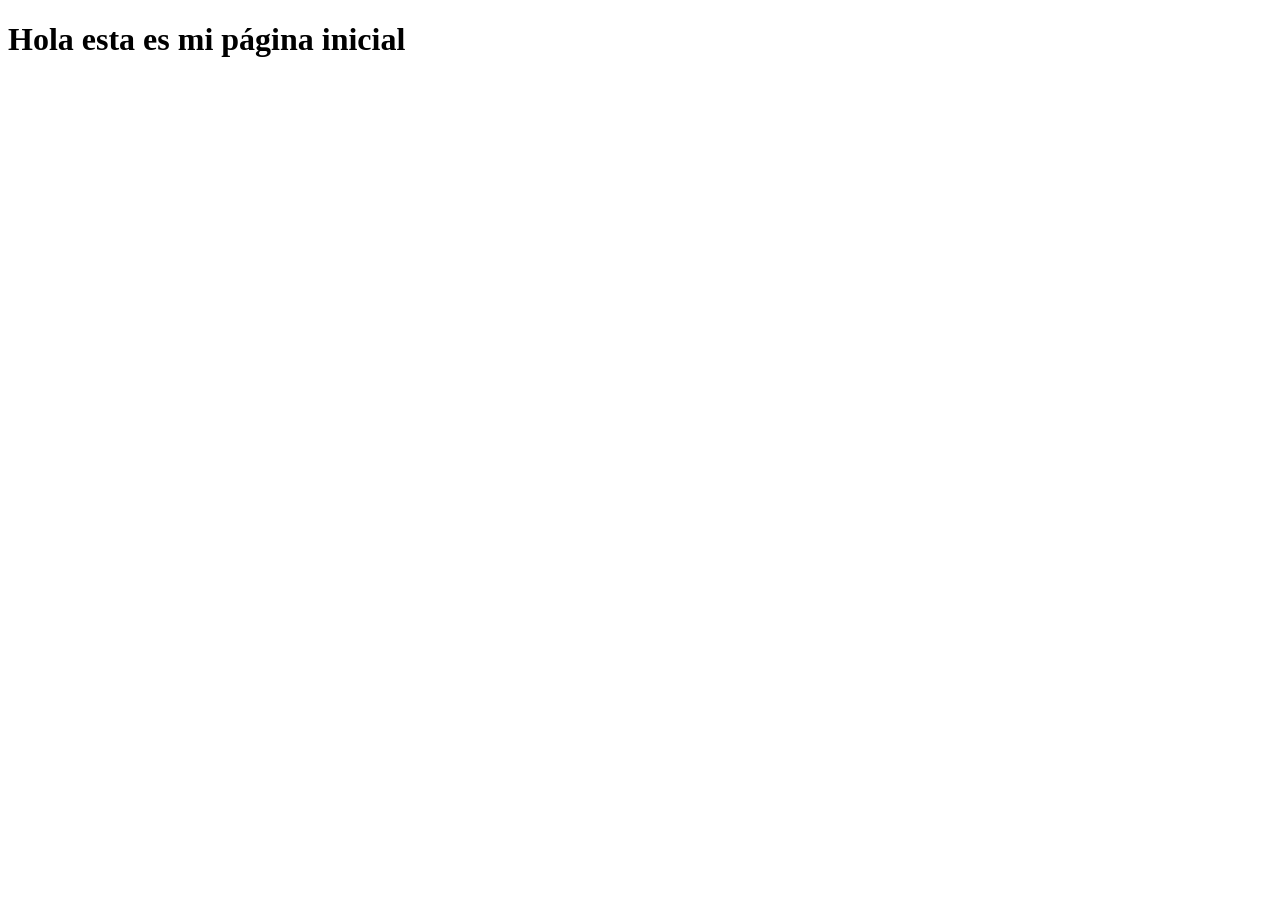
<file: index.html>
<!DOCTYPE html>
<html lang="en">
<head>
    <meta charset="UTF-8">
    <meta name="viewport" content="width=device-width, initial-scale=1.0">
    <title>Document</title>
</head>
<body>
    <h1>Hola esta es mi página inicial</h1>
</body>
</html>
</file>
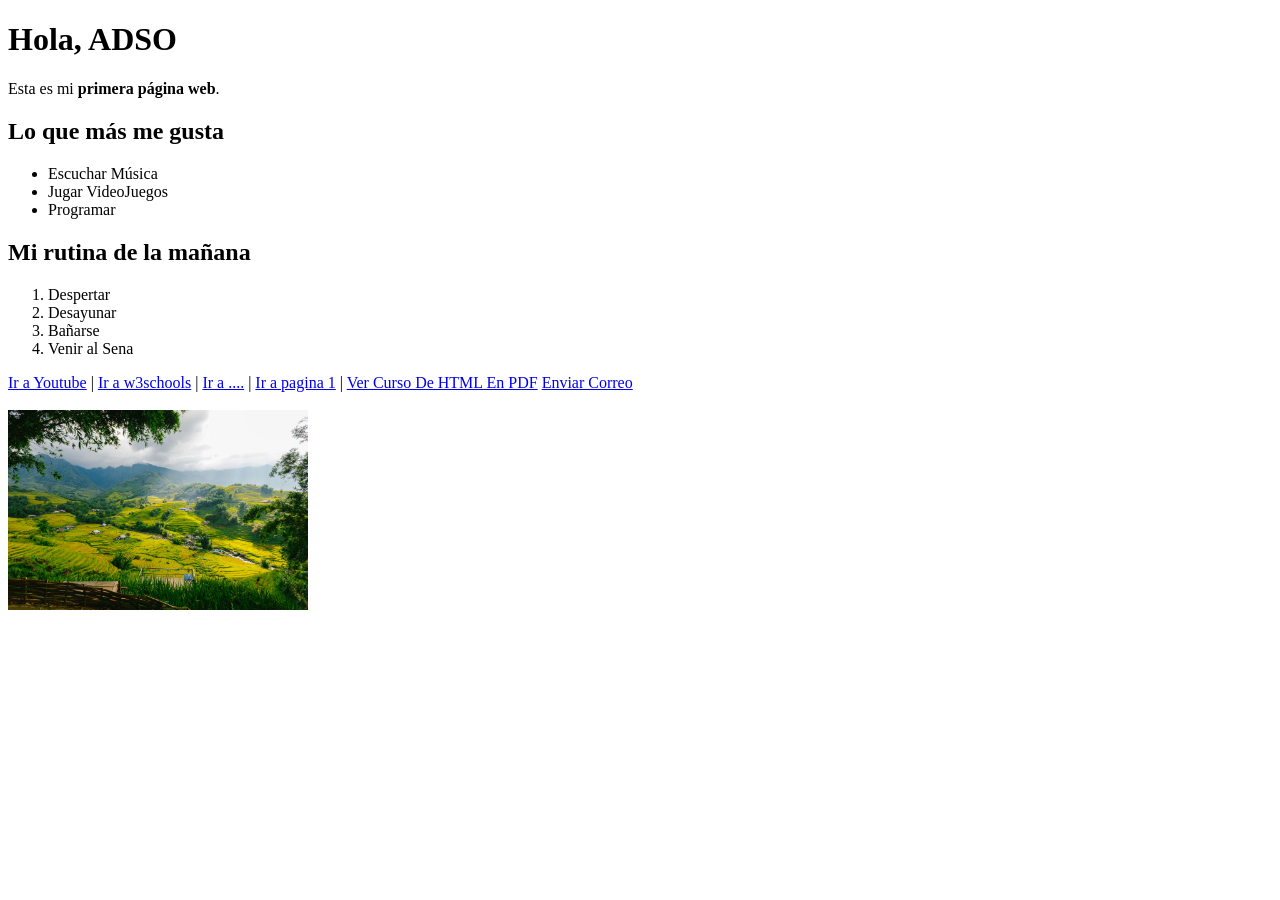
<file: Sesion01/Practica/index.html>
<!doctype html>
<html lang="es">
  <head>
    <meta charset="UTF-8" />
    <meta name="viewport" content="width=device-width, initial-scale=1.0" />
    <title>Mi primera página</title>
  </head>
  <body>
    <h1>Hola, ADSO</h1>
    <p>Esta es mi <strong>primera página web</strong>.</p>

    <h2>Lo que más me gusta</h2>
    <!-- Lista No Ordenada: ul - li -->
    <ul>
        <li>Escuchar Música</li>
        <li>Jugar VideoJuegos</li>
        <li>Programar</li>
    </ul>

    <h2>Mi rutina de la mañana</h2>
    <!-- Lista Ordenada: ol - li -->
    <ol>
        <li>Despertar</li>
        <li>Desayunar</li>
        <li>Bañarse</li>
        <li>Venir al Sena</li>
    </ol>

    <!-- Enlaces -->
    <!-- Página Externa -->
    <a href="https://www.youtube.com" target="_blank">Ir a Youtube</a> | 
    <a href="https://www.w3schools.com/" target="_blank">Ir a w3schools</a> |
    <a href="https://lapaginaquetuquieras.com" target="_blank">Ir a ....</a> |

    <!-- Página Interna -->
    <a href="pagina1.html" target="_blank">Ir a pagina 1</a> |

    <!-- Recurso propio -->
    <a href="docs/Curso_de_HTML.pdf" target="_blank">Ver Curso De HTML En PDF</a>

    <!-- Correo Electrónico -->
    <a href="mailto:edisondelsena@gmail.com">Enviar Correo</a>


    <br><br>
    <!-- insertar una imagen -->
    <img src="img/paisaje.jpg" alt="Paisaje" width="300px">




  </body>
</html>
</file>
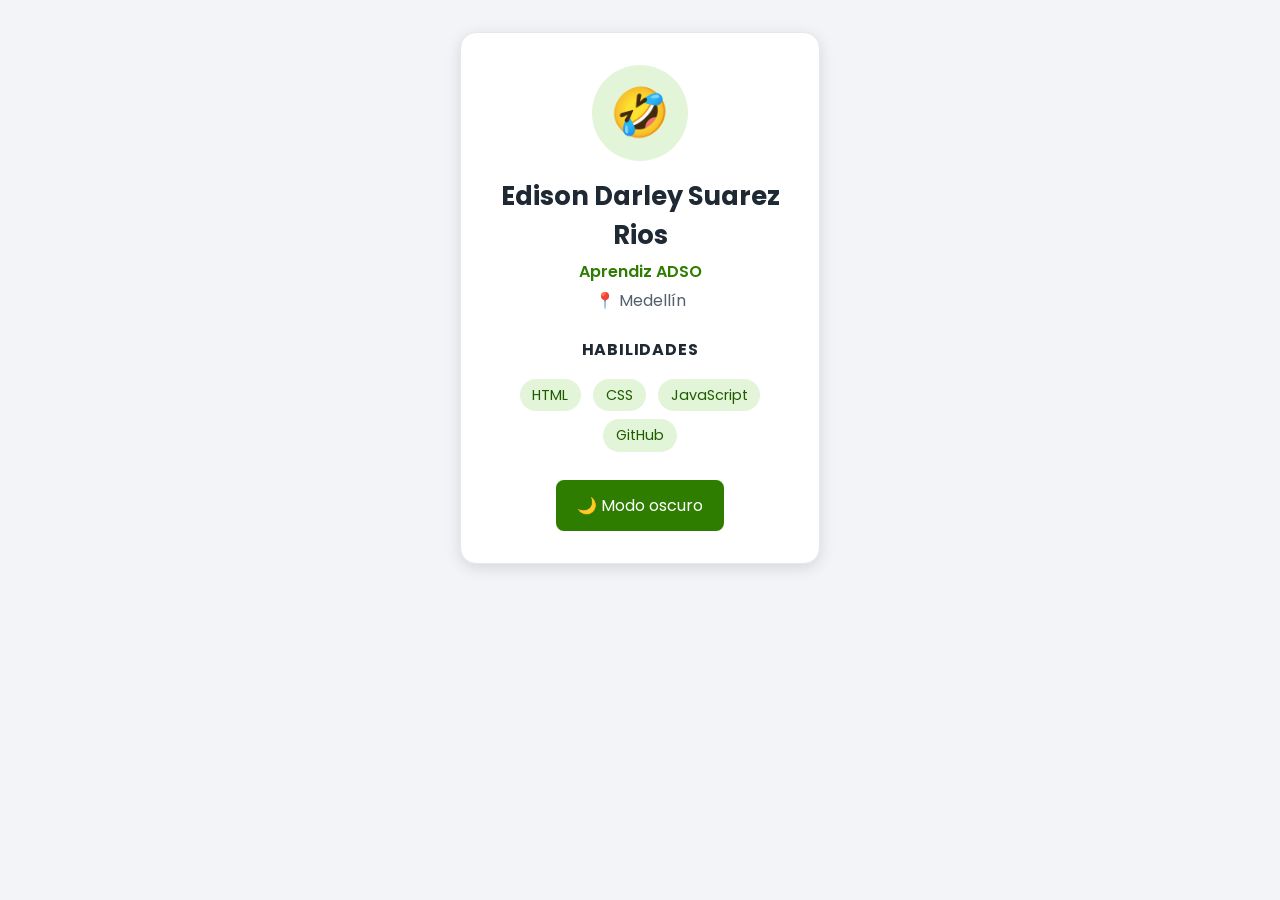
<file: Sesion04/Practica/index.html>
<!DOCTYPE html>
<html lang="es">
<head>
  <meta charset="UTF-8">
  <meta name="viewport" content="width=device-width, initial-scale=1.0">
  <title>Tarjeta de perfil</title>
  <link rel="preconnect" href="https://fonts.googleapis.com">
  <link rel="preconnect" href="https://fonts.gstatic.com" crossorigin>
  <link href="https://fonts.googleapis.com/css2?family=Poppins:wght@400;600&display=swap" rel="stylesheet">
  <link rel="stylesheet" href="styles.css">
</head>
<body>
  <main class="tarjeta">
    <div id="avatar" class="avatar">🤣</div>
    <h1 id="nombre">Edison Darley Suarez Rios</h1>
    <p class="rol">Aprendiz ADSO</p>
    <p class="ciudad">📍 Medellín</p>
    <h2>Habilidades</h2>
    <ul id="habilidades" class="habilidades">
      <li>HTML</li>
      <li>CSS</li>
      <li>JavaScript</li>
      <li>GitHub</li>
    </ul>
    <button id="btnTema" class="boton">🌙 Modo oscuro</button>
  </main>
</body>
</html>
</file>
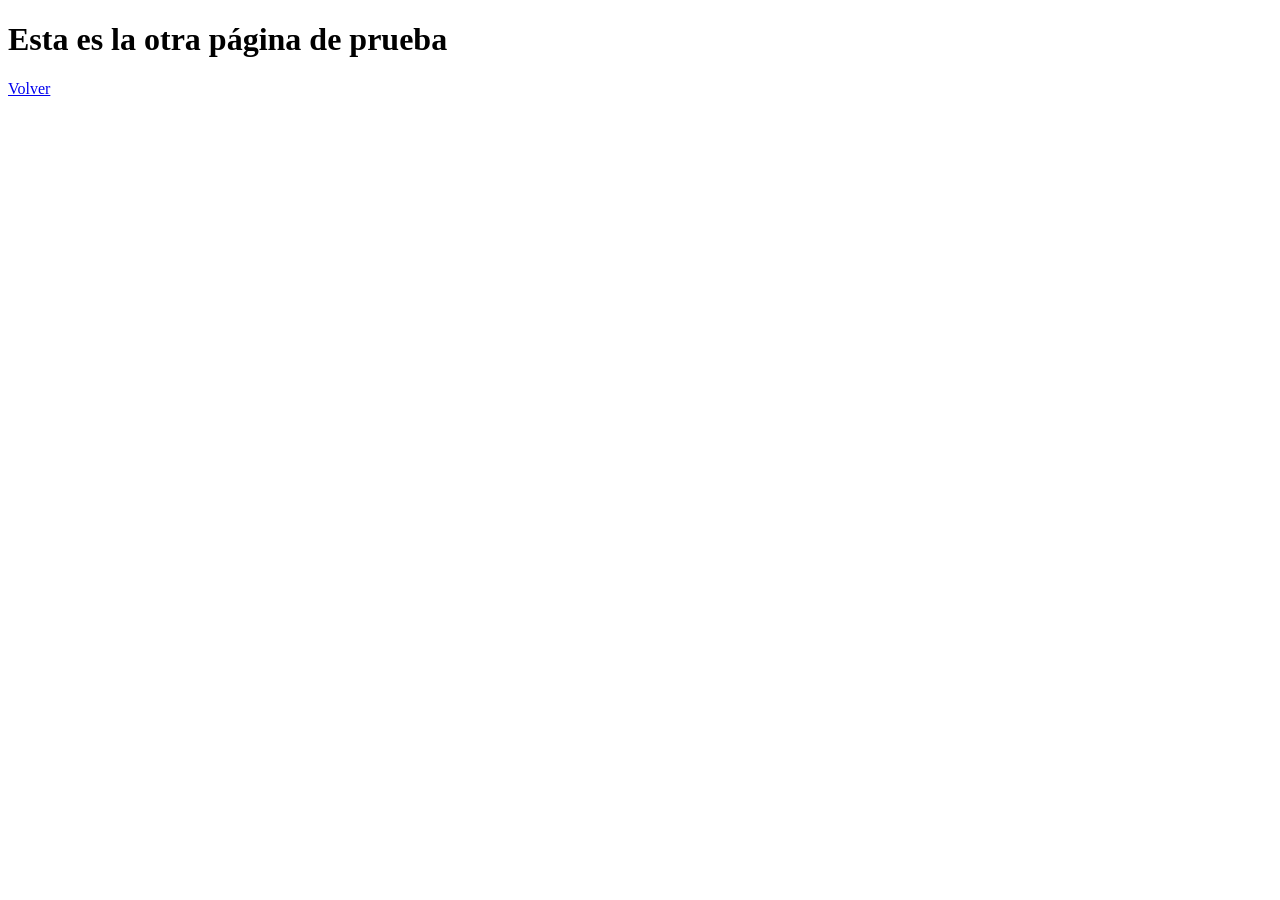
<file: Sesion01/Practica/pagina1.html>
<!DOCTYPE html>
<html lang="es">
<head>
    <meta charset="UTF-8">
    <meta name="viewport" content="width=device-width, initial-scale=1.0">
    <title>Página de prueba de Enlaces</title>
</head>
<body>
    <h1>Esta es la otra página de prueba</h1>
    <a href="index.html">Volver</a>
</body>
</html>
</file>
<file: Sesion04/Practica/styles.css>
*{
    box-sizing: border-box; /* Medir todas las cajas que esten dentro del marco */
}

body{
    margin: 0;
    padding: 2rem 1rem;
    font-family: "Poppins", Arial, sans-serif;
    background-color: #f2f4f7;
    color: #1f2933;
}

.tarjeta{
    max-width: 360px; /* no crezca mas de 360px */
    margin: 0 auto; /* Centrar un elemento*/
    padding: 2rem;
    border: 1px solid #e4e7eb;
    border-radius: 16px;
    background-color: #fff;
    box-shadow: 0 4px 16px rgba(0, 0, 0, 0.12);
    text-align: center;
}

.avatar{
    width: 96px;
    height: 96px;
    margin: 0 auto 1rem;
    border-radius: 50%;
    background-color: #e3f5d8;
    font-size: 3rem;
    line-height: 96px; /* Centra el emoji en vertical*/
}

#nombre{
    margin: 0;
    font-size: 1.6rem;
}

.rol{
    margin: 0.25rem 0;
    color: #2e7d00;
    font-weight: 600;
}

.ciudad{
    margin: 0 0 1.5rem;
    color: #52606d;
}

h2{
    font-size: 1rem;
    text-transform: uppercase;
    letter-spacing: 0.05rem;
}

.habilidades{
    list-style: none;
    padding: 0;
    margin: 0 0 1.5rem;
}

.habilidades li{
    display: inline-block; /* organizado en fila*/
    margin: 0.25rem;
    padding: 0.35rem 0.8rem;
    border-radius: 999px;
    background-color: #e3f5d8;
    color: #1f5c00;
    font-size: 0.9rem;
}

.boton{
    padding: 0.7rem 1.2rem;
    border: 2px solid #2e7d00;
    border-radius: 8px;
    background-color: #2e7d00;
    color: #fff;
    font: inherit;
    cursor: pointer;
}

.boton:hover{
    background-color: #256400;
}

.boton:focus-visible{
    outline: 3px solid #ffb300;
    outline-offset: 3px;
}

body.oscuro{
    background-color: #111827;
    color: #e5e7eb;
}

body.oscuro .tarjeta{
    background-color: #1f2937;
    border-color: #374151;
    box-shadow: none;
}

body.oscuro .rol{
    color: #86efac;
}

body.oscuro .ciudad{
    color: #9ca3af;
}

body.oscuro .habilidades li{
    background-color: #374151;
    color: #d1fae5;
}

.oculto{
    display: none;
}
</file>
